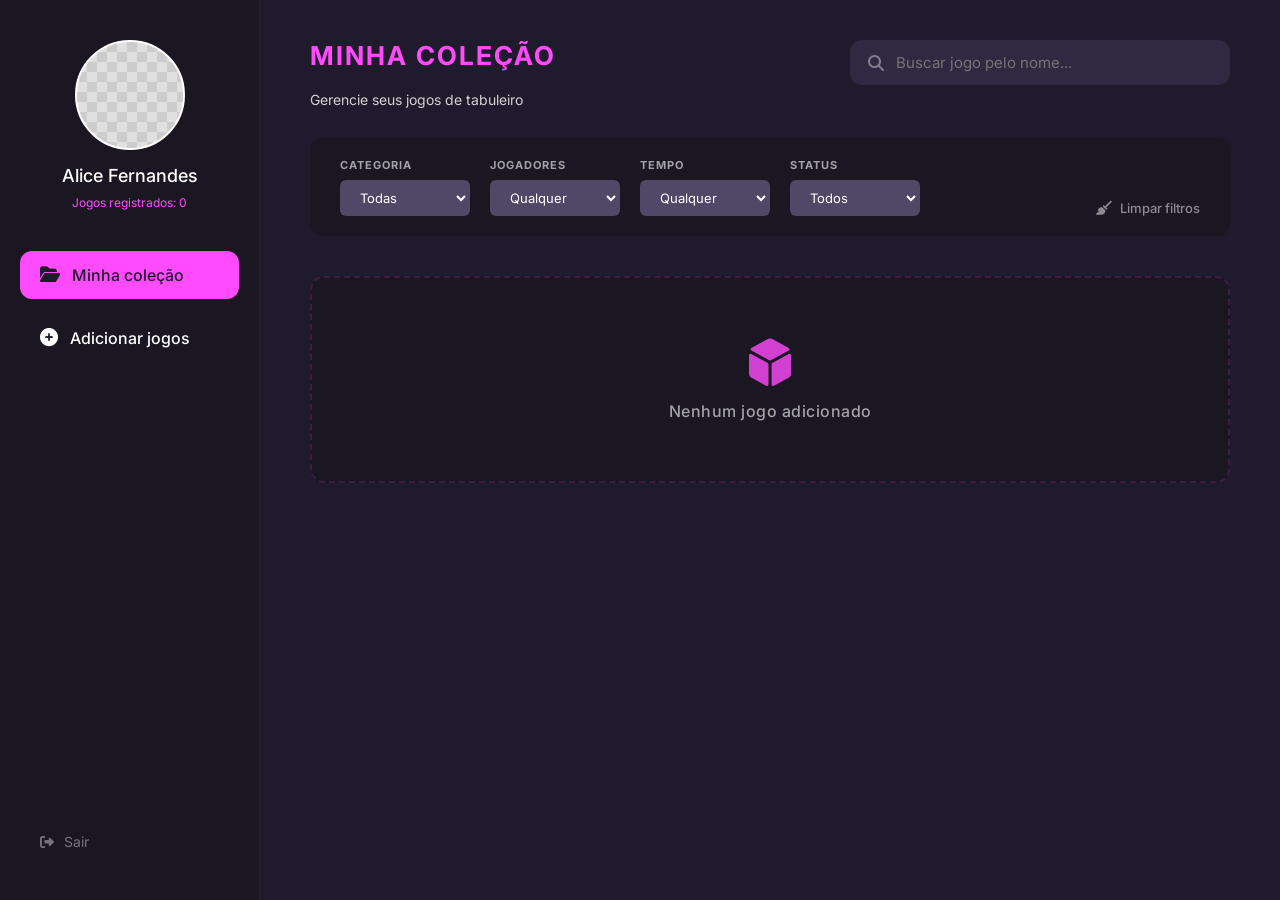
<file: frontend/pages/home/index.html>
<!DOCTYPE html>
<html lang="pt-br">
<head>
  <meta charset="UTF-8">
  <meta name="viewport" content="width=device-width, initial-scale=1.0">
  <title>Tela inicial</title>
    <link rel="stylesheet" href="https://cdnjs.cloudflare.com/ajax/libs/font-awesome/6.5.1/css/all.min.css">

    <link rel="stylesheet" href="../../shared/styles/global.css">
    <link rel="stylesheet" href="style.css">
</head>
<body>
  <div class="dashboard-container">
        
        <div id="sidebar-container"></div>

        <main class="conteudo-principal">
            
            <header class="topo-pagina">
                <div class="titulos-home">
                    <h1 class="titulo-principal text-left">MINHA COLEÇÃO</h1>
                    <p class="subtitulo">Gerencie seus jogos de tabuleiro</p>
                </div>
                
                <div class="busca-container">
                    <i class="fa-solid fa-magnifying-glass icone-busca"></i>
                    <input type="text" class="campo-texto" placeholder="Buscar jogo pelo nome...">
                </div>
            </header>

            <section class="barra-filtros">
                <div class="filtros-grupo">
                    <div class="filtro-item">
                        <label>CATEGORIA</label>
                        <select class="campo-texto">
                            <option>Todas</option>
                        </select>
                    </div>
                    <div class="filtro-item">
                        <label>JOGADORES</label>
                        <select class="campo-texto">
                            <option>Qualquer</option>
                        </select>
                    </div>
                    <div class="filtro-item">
                        <label>TEMPO</label>
                        <select class="campo-texto">
                            <option>Qualquer</option>
                        </select>
                    </div>
                    <div class="filtro-item">
                        <label>STATUS</label>
                        <select class="campo-texto">
                            <option>Todos</option>
                        </select>
                    </div>
                </div>
                <button class="btn-limpar">
                  <i class="fa-solid fa-broom"></i>Limpar filtros
                </button>
            </section>

            <section class="grade-jogos" id="grade-jogos" style="display: none;">
            </section>

            <div class="aviso-vazio" id="aviso-vazio">
              <i class="fa-solid fa-dice-d6 icone-vazio"></i>
              <p>Nenhum jogo adicionado</p>
            </div>
           
        </main>
    </div>
    
  <script type="module" src="./home.js"></script>
</body>
</html>
</file>
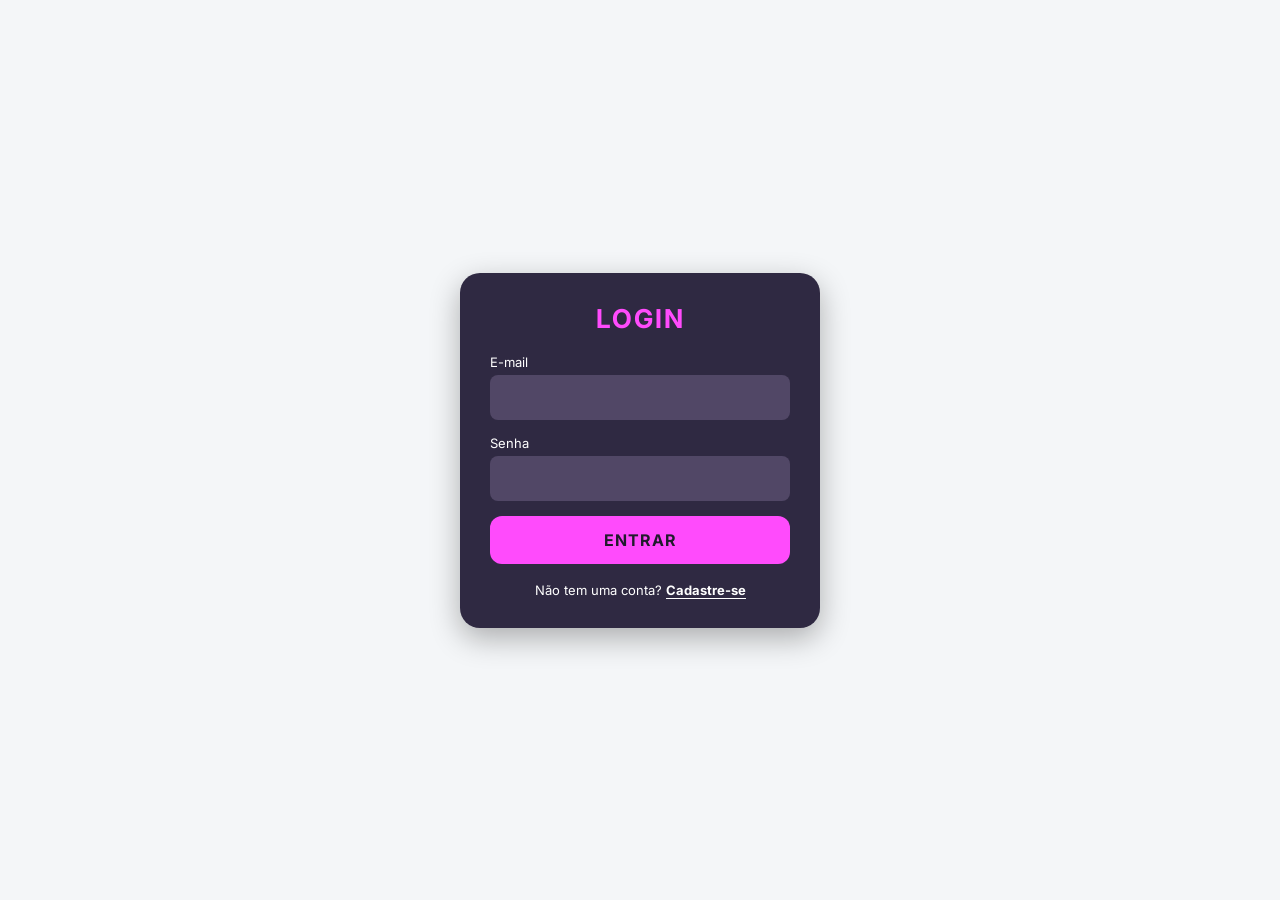
<file: frontend/pages/login/index.html>
<!DOCTYPE html>
<html lang="pt-br">
<head>
  <meta charset="UTF-8">
  <meta name="viewport" content="width=device-width, initial-scale=1.0">
  <title>Tela login</title>
    <link rel="stylesheet" href="../../shared/styles/global.css">
    <link rel="stylesheet" href="style.css">
</head>
<body>
  <main class="container-centralizado">
    <div class="card-form">
      <h1 class="titulo-principal">LOGIN</h1>

      <form id="loginForm">
        <div class="grupo-input">
          <label for="email">E-mail</label>
          <input type="email" class="campo-texto" id="email" required autocomplete="email">
        </div>
        <div class="grupo-input">
          <label for="senha">Senha</label>
          <input type="password" class="campo-texto" id="senha" required>
        </div>

        <button type="submit" class="botao-destaque">ENTRAR</button>

      </form>

      <p class="texto-auxiliar">Não tem uma conta? <a href="../cadastro/index.html">Cadastre-se</a></p>
    </div>

  </main>
  <script src="./login.js"></script>
</body>
</html>
</file>
<file: frontend/shared/styles/global.css>
@import url('https://fonts.googleapis.com/css2?family=Inter:wght=400;500;700&display=swap');

:root {
    /* Paleta de Cores */
    --cor-principal: #201B2C;       /* Roxo bem escuro do fundo da tela */
    --cor-card: #2F2942;            /* Roxo do card de login/cadastro */
    --cor-secundaria: #514766;      /* Roxo dos campos de texto (inputs) */
    --cor-menu: #1A1722;     
    --cor-destaque: #FF4BFC;        /* Rosa Neon principal */
    --cor-destaque-hover: #a50ba5;  /* Rosa escuro para o efeito de passar o mouse */
    --texto-branco: #ffffff;     
    
    /* Tipografia e Bordas */
    --fonte-principal: 'Inter', sans-serif;
    --border-radius-card: 20px;
    --border-radius-input: 8px;
    --border-radius-btn: 12px;
}


* {
    margin: 0;
    padding: 0;
    box-sizing: border-box; /* Impede que paddings deformem o tamanho das caixas */
    font-family: var(--fonte-principal);
}

body {
    background-color: var(--cor-principal); /* O fundo escuro fica fixo aqui */
    color: var(--texto-branco);
    min-height: 100vh;
}


/* Centraliza o card perfeitamente no meio da tela */
.container-centralizado {
    display: flex;
    justify-content: center;
    align-items: center;
    min-height: 100vh;
    padding: 20px;
}

/* O retângulo roxo (Ajustado para ser mais compacto e menos alto) */
.card-form {
    background-color: var(--cor-card); 
    width: 100%;
    max-width: 360px; /* Reduzido de 400px para 360px para não ficar muito largo */
    padding: 30px;    /* Reduzido de 40px para 30px para encolher a altura sobressalente */
    border-radius: var(--border-radius-card);
    box-shadow: 0 10px 30px rgba(0, 0, 0, 0.3); 
}

/* Agrupa e afasta verticalmente os blocos de formulário (Substitui o <br>) */
.grupo-input {
    text-align: left;
    margin-bottom: 15px; /* Reduzido de 20px para 15px */
}

.grupo-input label {
    display: block;
    color: var(--texto-branco);
    font-size: 13px; /* Fonte levemente menor para equilibrar o espaço */
    margin-bottom: 5px;  
}

/* O H1 padrão rosa neon */
.titulo-principal {
    color: var(--cor-destaque);
    font-size: 26px; 
    font-weight: bold;
    letter-spacing: 2px;
    text-align: center;
    margin-bottom: 20px; /* Reduzido de 30px para 20px */
}

/* O padrão de todas as caixas de digitação */
.campo-texto {
    width: 100%;
    background-color: var(--cor-secundaria); /* Corrigido para a variável certa */
    border: 1px solid transparent;
    color: var(--texto-branco);
    padding: 12px;
    border-radius: var(--border-radius-input);
    font-size: 15px;
    outline: none;
    transition: all 0.3s ease;
}

/* Efeito visual de brilho ao clicar no campo */
.campo-texto:focus {
    border-color: var(--cor-destaque-hover);
    box-shadow: 0 0 8px rgba(255, 75, 252, 0.2);
}

/* O botão comprido rosa neon */
.botao-destaque {
    width: 100%;
    background-color: var(--cor-destaque);
    color: var(--cor-principal); /* O texto interno fica com o roxo escuro do fundo */
    border: none;
    padding: 14px;
    font-size: 16px;
    font-weight: bold;
    letter-spacing: 1px;
    border-radius: var(--border-radius-btn);
    cursor: pointer;
    transition: background 0.3s ease, transform 0.1s ease;
}

.botao-destaque:hover {
    background-color: var(--cor-destaque-hover);
}

/* Efeito sutil de clique no botão */
.botao-destaque:active {
    transform: scale(0.98);
}

/* Estilo para links e textos de rodapé do card */
.texto-auxiliar {
    margin-top: 18px; /* Reduzido de 25px para 18px */
    font-size: 13px;
    color: var(--texto-branco);
    text-align: center;
}

.texto-auxiliar a {
    color: var(--texto-branco);
    text-decoration: none;
    font-weight: bold;
    border-bottom: 1px solid var(--texto-branco);
    transition: color 0.3s ease, border-color 0.3s ease;
}

/* Efeito ao passar o mouse no link "Cadastre-se" */
.texto-auxiliar a:hover {
    color: var(--cor-destaque); /* Corrigido para usar a variável do topo */
    border-color: var(--cor-destaque);
}
</file>
<file: frontend/pages/home/style.css>
/* ==========================================================================
   ESTRUTURA GERAL (LAYOUT DASHBOARD CORRIGIDO)
   ========================================================================== */
.dashboard-container {
    display: flex;                  /* Alinha sidebar e conteúdo principal lado a lado */
    width: 100vw;                   /* Força o painel a ocupar toda a largura da janela */
    min-height: 100vh;              /* Ocupa pelo menos toda a altura da janela */
    background-color: var(--cor-principal);
    overflow-x: hidden;             /* Evita rolagem horizontal indesejada */
}

/* ==========================================================================
   SIDEBAR (BARRA LATERAL FIXA)
   ========================================================================== */
.sidebar {
    width: 260px;
    min-width: 260px;               /* IMPEDE a barra de esmagar quando a tela encolher */
    height: 100vh;                  /* Trava a barra na altura máxima da tela */
    background-color: var(--cor-menu);
    padding: 40px 20px;
    display: flex;
    flex-direction: column;
    border-right: 1px solid rgba(255, 255, 255, 0.05);
    flex-shrink: 0;                 /* Garante que ela nunca perca os 260px de largura */
    position: sticky;               /* Deixa a barra fixa enquanto o conteúdo do lado rola */
    top: 0;
    left: 0;
}

/* Perfil do usuário */
.perfil-usuario {
    text-align: center;
    margin-bottom: 40px;
}

.foto-usuario-wrapper {
    width: 110px;
    height: 110px;
    border-radius: 50%;
    margin: 0 auto 15px auto;
    overflow: hidden;
    border: 2px solid var(--texto-branco);
    background: #e0e0e0; 
}

.foto-placeholder {
    width: 100%;
    height: 100%;
    background-image: linear-gradient(45deg, #ccc 25%, transparent 25%), 
                      linear-gradient(-45deg, #ccc 25%, transparent 25%), 
                      linear-gradient(45deg, transparent 75%, #ccc 75%), 
                      linear-gradient(-45deg, transparent 75%, #ccc 75%);
    background-size: 20px 20px;
    background-position: 0 0, 0 10px, 10px -10px, -10px 0;
}

.perfil-usuario h2 {
    font-size: 18px;
    font-weight: 500;
    margin-bottom: 5px;
}

.perfil-usuario span {
    font-size: 12px;
    color: var(--cor-destaque);
}

/* Menu de Navegação */
.menu-navegacao {
    display: flex;
    flex-direction: column;
    gap: 15px;
}

.item-menu {
    display: flex;
    align-items: center;
    gap: 12px;
    color: var(--texto-branco);
    text-decoration: none;
    padding: 14px 20px;
    border-radius: var(--border-radius-btn);
    font-weight: 500;
    transition: all 0.3s ease;
}

.item-menu i {
    font-size: 18px;
}

/* Estado ativo (Rosa neon) */
.item-menu.ativo {
    background-color: var(--cor-destaque);
    color: var(--cor-principal);
}

.item-menu:not(.ativo):hover {
    background-color: rgba(255, 255, 252, 0.05);
}

/* Botão Sair lá no fundo */
.sidebar-rodape {
    margin-top: auto; 
}

.btn-sair {
    display: flex;
    align-items: center;
    gap: 10px;
    color: rgba(255, 255, 255, 0.4);
    text-decoration: none;
    font-size: 14px;
    padding: 10px 20px;
    transition: color 0.3s ease;
}

.btn-sair:hover {
    color: var(--cor-destaque);
}

/* ==========================================================================
   CONTEÚDO PRINCIPAL (OCUPA O ESPAÇO RESTANTE)
   ========================================================================== */
.conteudo-principal {
    flex-grow: 1;                   /* Faz esta área tomar todo o espaço restante do monitor */
    padding: 40px 50px;
    height: 100vh;                  /* Iguala o limite de altura da tela */
    overflow-y: auto;               /* Se o conteúdo crescer, a rolagem fica só nessa área */
    box-sizing: border-box;
}

/* Alinhamento do Título da Esquerda */
.text-left {
    text-align: left !important;
}

.topo-pagina {
    display: flex;
    justify-content: space-between;
    align-items: flex-start;
    margin-bottom: 30px;
}

.subtitulo {
    color: var(--texto-branco);
    opacity: 0.8;
    font-size: 14px;
    margin-top: 5px;
}

/* Caixa de Busca */
.busca-container {
    position: relative;
    width: 100%;
    max-width: 380px;
}

.busca-container .campo-texto {
    padding-left: 45px; 
    background-color: var(--cor-card);
    border-radius: 12px;
}

.icone-busca {
    position: absolute;
    left: 18px;
    top: 50%;
    transform: translateY(-50%);
    color: rgba(255, 255, 255, 0.4);
    pointer-events: none;
}

/* Barra de Filtros */
.barra-filtros {
    background-color: var(--cor-menu);
    padding: 20px 30px;
    border-radius: 12px;
    display: flex;
    justify-content: space-between;
    align-items: flex-end;
    margin-bottom: 40px;
}

.filtros-grupo {
    display: flex;
    gap: 20px;
    flex-grow: 1;
}

.filtro-item {
    display: flex;
    flex-direction: column;
    gap: 8px;
}

.filtro-item label {
    font-size: 11px;
    font-weight: bold;
    letter-spacing: 1px;
    color: rgba(255, 255, 255, 0.6);
}

.filtro-item .campo-texto {
    background-color: var(--cor-secundaria);
    padding: 8px 15px;
    font-size: 13px;
    border-radius: 6px;
    min-width: 130px;
}

.btn-limpar {
    background: none;
    border: none;
    color: rgba(255, 255, 255, 0.5);
    font-size: 13px;
    font-weight: 500;
    cursor: pointer;
    padding: 0;
    transition: color 0.3s ease;
    
    display: inline-flex;  
    align-items: center;   
    gap: 8px;              
    
    position: relative;
    text-shadow: none;
    letter-spacing: normal;
    text-transform: none;  
}

.btn-limpar i {
    font-size: 14px;
}

.btn-limpar:hover {
    color: var(--cor-destaque);
}

/* ==========================================================================
   GRADE DE CARD DOS JOGOS (CSS GRID)
   ========================================================================== */
.grade-jogos {
    display: grid;
    grid-template-columns: repeat(auto-fill, minmax(220px, 1fr)); 
    gap: 30px;
}

/* O Card do Jogo */
.card-jogo {
    background-color: var(--cor-card);
    border-radius: 14px;
    overflow: hidden;
    display: flex;
    flex-direction: column;
    box-shadow: 0 4px 15px rgba(0,0,0,0.2);
}

.capa-jogo-container {
    position: relative;
    height: 180px;
    background-color: #f0f0f0; 
}

.capa-placeholder {
    width: 100%;
    height: 100%;
    background-image: linear-gradient(45deg, #e3e3e3 25%, transparent 25%), 
                      linear-gradient(-45deg, #e3e3e3 25%, transparent 25%), 
                      linear-gradient(45deg, transparent 75%, #e3e3e3 75%), 
                      linear-gradient(-45deg, transparent 75%, #e3e3e3 75%);
    background-size: 16px 16px;
    background-position: 0 0, 0 8px, 8px -8px, -8px 0;
}

.badge-status {
    position: absolute;
    top: 12px;
    right: 12px;
    background-color: var(--cor-destaque);
    color: var(--cor-principal);
    font-size: 10px;
    font-weight: bold;
    padding: 4px 12px;
    border-radius: 20px;
    text-transform: uppercase;
}

.info-jogo {
    padding: 20px;
    display: flex;
    flex-direction: column;
    flex-grow: 1;
}

.categoria-tag {
    font-size: 11px;
    color: rgba(255, 255, 255, 0.4);
    margin-bottom: 4px;
}

.nome-jogo-titulo {
    font-size: 16px;
    font-weight: bold;
    margin-bottom: 15px;
}

.detalhes-icones {
    display: flex;
    flex-direction: column;
    gap: 8px;
    font-size: 13px;
    color: rgba(255, 255, 255, 0.7);
    margin-bottom: 20px;
}

.detalhes-icones i {
    color: var(--cor-destaque);
    width: 18px;
}

/* Botões do Rodapé do Card */
.acoes-card {
    display: flex;
    justify-content: space-between;
    align-items: center;
    margin-top: auto; 
}

.btn-detalhar {
    width: auto !important;
    font-size: 12px !important;
    padding: 8px 16px !important;
    border-radius: 6px !important;
}

.icones-edicao {
    display: flex;
    gap: 12px;
}

.btn-icone {
    background: none;
    border: none;
    color: rgba(255, 255, 255, 0.5);
    font-size: 16px;
    cursor: pointer;
    transition: color 0.2s ease;
}

.btn-icone:hover {
    color: var(--cor-destaque);
}

/* ==========================================================================
   AVISO VAZIO
   ========================================================================== */
.aviso-vazio {
    display: flex;
    flex-direction: column;
    align-items: center;
    justify-content: center;
    text-align: center;
    padding: 60px 20px;
    background-color: var(--cor-menu);
    border-radius: 14px;
    border: 2px dashed rgba(255, 75, 252, 0.15); 
    margin-top: 20px;
}

.icone-vazio {
    font-size: 48px;
    color: var(--cor-destaque);
    margin-bottom: 15px;
    opacity: 0.8;
    animation: flutuar 3s ease-in-out infinite; 
}

.aviso-vazio p {
    font-size: 16px;
    color: rgba(255, 255, 255, 0.6);
    font-weight: 500;
    letter-spacing: 0.5px;
}

@keyframes flutuar {
    0%, 100% { transform: translateY(0); }
    50% { transform: translateY(-8px); }
}
</file>
<file: frontend/pages/login/style.css>
* {
    box-sizing: border-box;
}

body {
    font-family: Arial, sans-serif;
    margin: 0;
    background: #f4f6f8;
    color: #222;
}

.container {
    max-width: 1000px;
    margin: 0 auto;
    padding: 24px;
}

.card {
    background: #fff;
    border-radius: 12px;
    padding: 24px;
    box-shadow: 0 8px 24px rgba(0, 0, 0, 0.08);
    margin-bottom: 24px;
}

h1,
h2 {
    margin-top: 0;
}

.form {
    display: grid;
    gap: 12px;
    margin-top: 16px;
}

.form input,
.form textarea,
.form select {
    width: 100%;
    padding: 12px;
    border: 1px solid #ccc;
    border-radius: 8px;
}

.form button,
.tabs button,
#logout-btn {
    padding: 12px 16px;
    border: none;
    border-radius: 8px;
    cursor: pointer;
    background: #2d6cdf;
    color: #fff;
}

.tabs {
    display: flex;
    gap: 10px;
    margin-bottom: 16px;
}

.hidden {
    display: none;
}

.dashboard-header {
    display: flex;
    justify-content: space-between;
    align-items: center;
}

.games-list {
    display: grid;
    gap: 16px;
    margin-top: 20px;
}

.game-card {
    border: 1px solid #ddd;
    border-radius: 10px;
    padding: 16px;
    background: #fafafa;
}

.game-actions {
    display: flex;
    gap: 8px;
    flex-wrap: wrap;
    margin-top: 12px;
}

.game-actions button {
    padding: 8px 12px;
}

#auth-message {
    margin-top: 12px;
    font-weight: bold;
}
</file>
